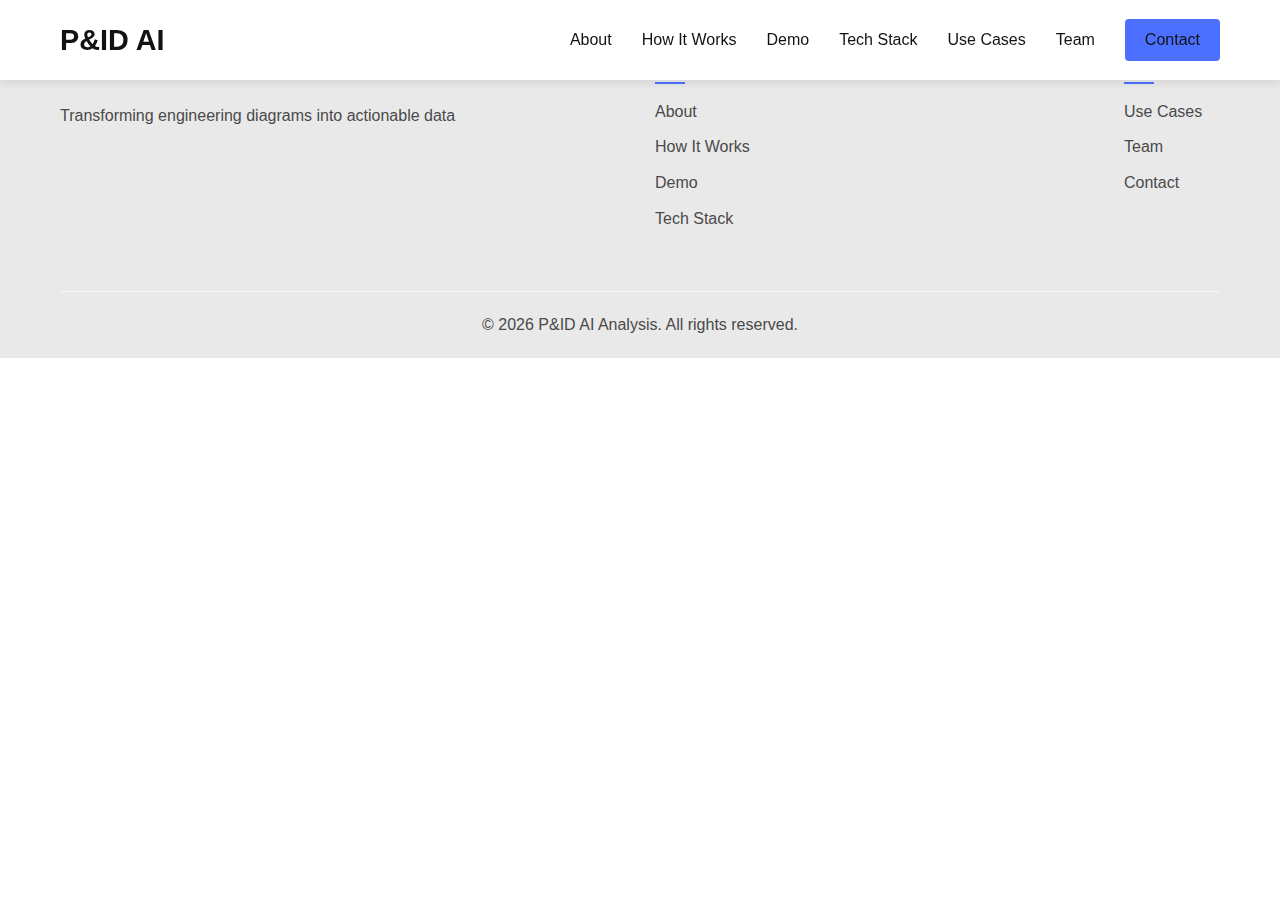
<file: templates/base.html>
<!DOCTYPE html>
<html lang="en">
<head>
    <meta charset="UTF-8">
    <meta name="viewport" content="width=device-width, initial-scale=1.0">
    <title>AI-Powered P&ID Analysis</title>
    <link rel="stylesheet" href="https://cdnjs.cloudflare.com/ajax/libs/font-awesome/6.4.0/css/all.min.css">
    <link rel="stylesheet" href="/static/css/main.css">
    <!-- Additional CSS can be included here -->
</head>
<body class="dark-theme">
    <header>
        <nav>
            <div class="container">
                <div class="logo">
                    <a href="/">P&ID AI</a>
                </div>
                <div class="nav-links">
                    <a href="#about">About</a>
                    <a href="#how-it-works">How It Works</a>
                    <a href="#demo">Demo</a>
                    <a href="#tech-stack">Tech Stack</a>
                    <a href="#use-cases">Use Cases</a>
                    <a href="#team">Team</a>
                    <a href="/contact" class="contact-btn">Contact</a>
                </div>
                <div class="menu-btn">
                    <i class="fas fa-bars"></i>
                </div>
            </div>
        </nav>
    </header>

    <main>
        <div id="flash-messages" class="flash-messages">
            <!-- Flash messages will be inserted here via JavaScript -->
        </div>

        <!-- Content will be inserted here -->
        <div id="content">
            <!-- Page content -->
        </div>
    </main>

    <footer>
        <div class="container">
            <div class="footer-content">
                <div class="footer-logo">
                    <h3>P&ID AI</h3>
                    <p>Transforming engineering diagrams into actionable data</p>
                </div>
                <div class="footer-links">
                    <div class="footer-section">
                        <h4>Navigate</h4>
                        <a href="#about">About</a>
                        <a href="#how-it-works">How It Works</a>
                        <a href="#demo">Demo</a>
                        <a href="#tech-stack">Tech Stack</a>
                    </div>
                    <div class="footer-section">
                        <h4>Connect</h4>
                        <a href="#use-cases">Use Cases</a>
                        <a href="#team">Team</a>
                        <a href="/contact">Contact</a>
                    </div>
                </div>
            </div>
            <div class="footer-bottom">
                <p>&copy; <span id="current-year">2025</span> P&ID AI Analysis. All rights reserved.</p>
            </div>
        </div>
    </footer>

    <script src="/static/js/main.js"></script>
    <script>
        // Add the current year to the footer
        document.getElementById('current-year').textContent = new Date().getFullYear();

        // Check for message in URL and display it as a flash message
        document.addEventListener('DOMContentLoaded', function() {
            const urlParams = new URLSearchParams(window.location.search);
            const message = urlParams.get('message');

            if (message) {
                const flashMessages = document.getElementById('flash-messages');

                const flashMessage = document.createElement('div');
                flashMessage.className = 'flash-message success';
                flashMessage.innerHTML = `
                    ${message}
                    <span class="close-btn"><i class="fas fa-times"></i></span>
                `;

                flashMessages.appendChild(flashMessage);

                // Add close button functionality
                const closeBtn = flashMessage.querySelector('.close-btn');
                closeBtn.addEventListener('click', function() {
                    flashMessage.style.opacity = '0';
                    setTimeout(() => {
                        flashMessage.remove();
                    }, 300);
                });

                // Auto-fade after 5 seconds
                setTimeout(() => {
                    flashMessage.style.opacity = '0';
                    setTimeout(() => {
                        flashMessage.remove();
                    }, 300);
                }, 5000);
            }
        });
    </script>
</body>
</html>
</file>
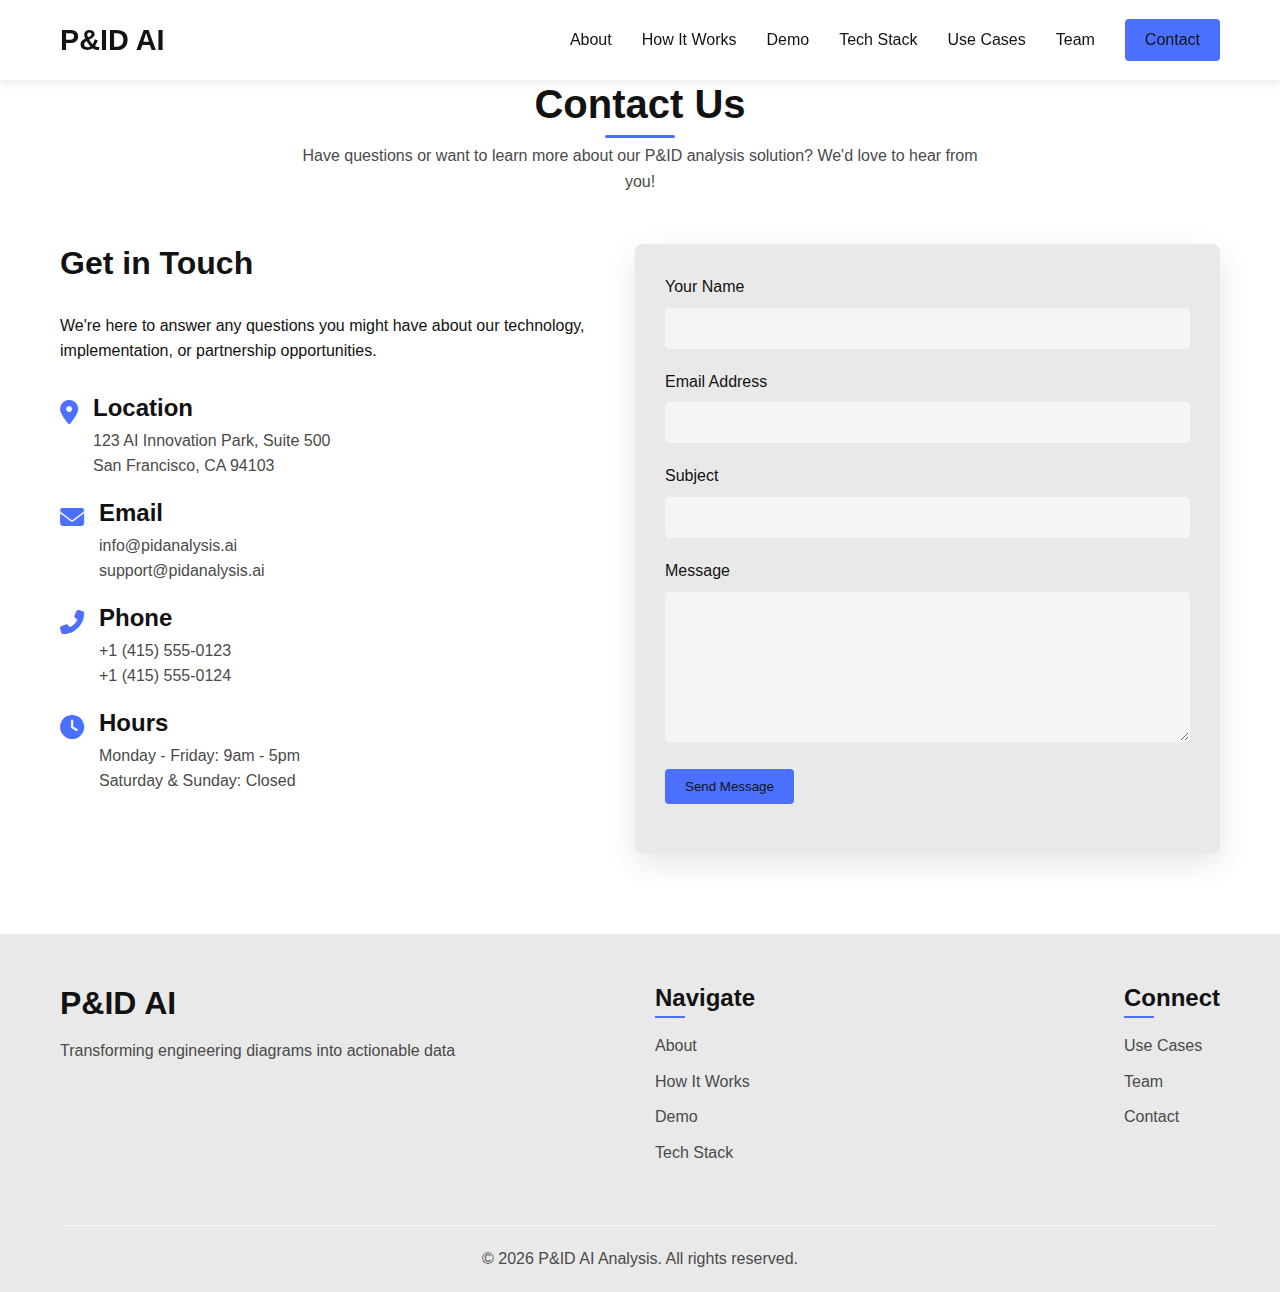
<file: templates/contact.html>
<!DOCTYPE html>
<html lang="en">
<head>
    <meta charset="UTF-8">
    <meta name="viewport" content="width=device-width, initial-scale=1.0">
    <title>Contact Us - AI-Powered P&ID Analysis</title>
    <link rel="stylesheet" href="https://cdnjs.cloudflare.com/ajax/libs/font-awesome/6.4.0/css/all.min.css">
    <link rel="stylesheet" href="/static/css/main.css">
</head>
<body class="dark-theme">
    <header>
        <nav>
            <div class="container">
                <div class="logo">
                    <a href="/">P&ID AI</a>
                </div>
                <div class="nav-links">
                    <a href="/#about">About</a>
                    <a href="/#how-it-works">How It Works</a>
                    <a href="/#demo">Demo</a>
                    <a href="/#tech-stack">Tech Stack</a>
                    <a href="/#use-cases">Use Cases</a>
                    <a href="/#team">Team</a>
                    <a href="/contact" class="contact-btn">Contact</a>
                </div>
                <div class="menu-btn">
                    <i class="fas fa-bars"></i>
                </div>
            </div>
        </nav>
    </header>

    <main>
        <div id="flash-messages" class="flash-messages">
            <!-- Flash messages will be inserted here via JavaScript -->
        </div>

        <!-- Contact Section -->
        <section class="contact-section">
            <div class="container">
                <div class="section-title">
                    <h2>Contact Us</h2>
                    <p>Have questions or want to learn more about our P&ID analysis solution? We'd love to hear from you!</p>
                </div>
                <div class="contact-container">
                    <div class="contact-info animate-on-scroll" data-animation="slide-right">
                        <h3>Get in Touch</h3>
                        <p>We're here to answer any questions you might have about our technology, implementation, or partnership opportunities.</p>

                        <div class="contact-item">
                            <div class="contact-icon">
                                <i class="fas fa-map-marker-alt"></i>
                            </div>
                            <div class="contact-details">
                                <h4>Location</h4>
                                <p>123 AI Innovation Park, Suite 500<br>San Francisco, CA 94103</p>
                            </div>
                        </div>

                        <div class="contact-item">
                            <div class="contact-icon">
                                <i class="fas fa-envelope"></i>
                            </div>
                            <div class="contact-details">
                                <h4>Email</h4>
                                <p>info@pidanalysis.ai<br>support@pidanalysis.ai</p>
                            </div>
                        </div>

                        <div class="contact-item">
                            <div class="contact-icon">
                                <i class="fas fa-phone-alt"></i>
                            </div>
                            <div class="contact-details">
                                <h4>Phone</h4>
                                <p>+1 (415) 555-0123<br>+1 (415) 555-0124</p>
                            </div>
                        </div>

                        <div class="contact-item">
                            <div class="contact-icon">
                                <i class="fas fa-clock"></i>
                            </div>
                            <div class="contact-details">
                                <h4>Hours</h4>
                                <p>Monday - Friday: 9am - 5pm<br>Saturday & Sunday: Closed</p>
                            </div>
                        </div>
                    </div>

                    <div class="contact-form animate-on-scroll" data-animation="slide-left">
                        <form method="POST" action="/contact">
                            <div class="form-group">
                                <label for="name">Your Name</label>
                                <input type="text" class="form-control" id="name" name="name" required>
                            </div>

                            <div class="form-group">
                                <label for="email">Email Address</label>
                                <input type="email" class="form-control" id="email" name="email" required>
                            </div>

                            <div class="form-group">
                                <label for="subject">Subject</label>
                                <input type="text" class="form-control" id="subject" name="subject">
                            </div>

                            <div class="form-group">
                                <label for="message">Message</label>
                                <textarea class="form-control" id="message" name="message" rows="5" required></textarea>
                            </div>

                            <div class="form-group">
                                <button type="submit" class="btn">Send Message</button>
                            </div>
                        </form>
                    </div>
                </div>
            </div>
        </section>
    </main>

    <footer>
        <div class="container">
            <div class="footer-content">
                <div class="footer-logo">
                    <h3>P&ID AI</h3>
                    <p>Transforming engineering diagrams into actionable data</p>
                </div>
                <div class="footer-links">
                    <div class="footer-section">
                        <h4>Navigate</h4>
                        <a href="/#about">About</a>
                        <a href="/#how-it-works">How It Works</a>
                        <a href="/#demo">Demo</a>
                        <a href="/#tech-stack">Tech Stack</a>
                    </div>
                    <div class="footer-section">
                        <h4>Connect</h4>
                        <a href="/#use-cases">Use Cases</a>
                        <a href="/#team">Team</a>
                        <a href="/contact">Contact</a>
                    </div>
                </div>
            </div>
            <div class="footer-bottom">
                <p>&copy; <span id="current-year">2025</span> P&ID AI Analysis. All rights reserved.</p>
            </div>
        </div>
    </footer>

    <script src="/static/js/main.js"></script>
    <script>
        // Add the current year to the footer
        document.getElementById('current-year').textContent = new Date().getFullYear();

        // Check for message in URL and display it as a flash message
        document.addEventListener('DOMContentLoaded', function() {
            const urlParams = new URLSearchParams(window.location.search);
            const message = urlParams.get('message');

            if (message) {
                const flashMessages = document.getElementById('flash-messages');

                const flashMessage = document.createElement('div');
                flashMessage.className = 'flash-message success';
                flashMessage.innerHTML = `
                    ${message}
                    <span class="close-btn"><i class="fas fa-times"></i></span>
                `;

                flashMessages.appendChild(flashMessage);

                // Add close button functionality
                const closeBtn = flashMessage.querySelector('.close-btn');
                closeBtn.addEventListener('click', function() {
                    flashMessage.style.opacity = '0';
                    setTimeout(() => {
                        flashMessage.remove();
                    }, 300);
                });

                // Auto-fade after 5 seconds
                setTimeout(() => {
                    flashMessage.style.opacity = '0';
                    setTimeout(() => {
                        flashMessage.remove();
                    }, 300);
                }, 5000);
            }
        });
    </script>
</body>
</html>
</file>
<file: static/css/main.css>
/* Variables */
:root {
    --bg-primary: #ffffff;
    --bg-secondary: #f5f5f5;
    --bg-tertiary: #e9e9e9;
    --text-primary: #121212;
    --text-secondary: #4a4a4a;
    --accent-primary: #4b70ff;
    --accent-secondary: #4b70ff80;
    --accent-tertiary: #4b70ff30;
    --success: #4CAF50;
    --warning: #FFC107;
    --error: #FF5252;
    --info: #2196F3;
    --transition: 0.3s ease-in-out;
  }


/* Reset */
* {
    margin: 0;
    padding: 0;
    box-sizing: border-box;
}

/* Global Styles */
html {
    scroll-behavior: smooth;
    scroll-padding-top: 80px;
}

body {
    font-family: 'Segoe UI', Tahoma, Geneva, Verdana, sans-serif;
    line-height: 1.6;
    color: var(--text-primary);
    background-color: var(--bg-primary);
}

.container {
    width: 100%;
    max-width: 1200px;
    margin: 0 auto;
    padding: 0 20px;
}

a {
    text-decoration: none;
    color: var(--text-primary);
    transition: var(--transition);
}

a:hover {
    color: var(--accent-primary);
}

button, .btn {
    cursor: pointer;
    padding: 10px 20px;
    border: none;
    border-radius: 4px;
    font-weight: 500;
    transition: var(--transition);
    background-color: var(--accent-primary);
    color: var(--text-primary);
}

button:hover, .btn:hover {
    transform: translateY(-2px);
    box-shadow: 0 5px 15px rgba(75, 112, 255, 0.3);
}

h1, h2, h3, h4, h5, h6 {
    margin-bottom: 20px;
    font-weight: 700;
    line-height: 1.2;
}

h1 {
    font-size: 3.5rem;
}

h2 {
    font-size: 2.5rem;
}

h3 {
    font-size: 2rem;
}

h4 {
    font-size: 1.5rem;
}

p {
    margin-bottom: 20px;
}

section {
    padding: 80px 0;
}

.section-title {
    text-align: center;
    margin-bottom: 50px;
}

.section-title h2 {
    display: inline-block;
    position: relative;
    margin-bottom: 15px;
}

.section-title h2::after {
    content: '';
    position: absolute;
    bottom: -10px;
    left: 50%;
    transform: translateX(-50%);
    width: 70px;
    height: 3px;
    background-color: var(--accent-primary);
    border-radius: 3px;
}

.section-title p {
    max-width: 700px;
    margin: 0 auto;
    color: var(--text-secondary);
}

/* Header & Navigation */
header {
    position: fixed;
    top: 0;
    left: 0;
    width: 100%;
    z-index: 1000;
    background-color: var(--bg-primary);
    box-shadow: 0 2px 10px rgba(0, 0, 0, 0.1);
    transition: var(--transition);
}

header.scrolled {
    background-color: var(--bg-secondary);
    box-shadow: 0 5px 20px rgba(0, 0, 0, 0.2);
}

nav {
    height: 80px;
    display: flex;
    align-items: center;
}

nav .container {
    display: flex;
    justify-content: space-between;
    align-items: center;
}

.logo a {
    font-size: 1.8rem;
    font-weight: 700;
    color: var(--text-primary);
}

.nav-links {
    display: flex;
    align-items: center;
}

.nav-links a {
    margin-left: 30px;
    font-weight: 500;
}

.contact-btn {
    background-color: var(--accent-primary);
    padding: 8px 20px;
    border-radius: 4px;
    color: var(--text-primary) !important;
}

.contact-btn:hover {
    background-color: var(--accent-secondary);
    transform: translateY(-2px);
    box-shadow: 0 5px 15px rgba(75, 112, 255, 0.3);
}

.menu-btn {
    display: none;
    font-size: 1.5rem;
    cursor: pointer;
}

/* Hero Section */
.hero {
    height: 100vh;
    display: flex;
    align-items: center;
    position: relative;
    overflow: hidden;
    background-color: var(--bg-secondary);
}

.hero-content {
    max-width: 600px;
    z-index: 1;
}

.hero h1 {
    margin-bottom: 20px;
    font-size: 3.5rem;
}

.hero p {
    margin-bottom: 30px;
    color: var(--text-secondary);
    font-size: 1.2rem;
}

.hero-btns {
    display: flex;
    gap: 20px;
}

.hero-image {
    position: absolute;
    right: 0;
    bottom: 0;
    width: 50%;
    height: 100%;
    background-position: center;
    background-size: cover;
    z-index: 0;
}

.hero-image img {
    width: 100%;
    height: 100%;
    object-fit: cover;
}

/* About Section */
.about {
    background-color: var(--bg-primary);
}

.about-content {
    display: flex;
    align-items: center;
    gap: 50px;
}

.about-image {
    flex: 1;
    border-radius: 8px;
    overflow: hidden;
    box-shadow: 0 10px 30px rgba(0, 0, 0, 0.3);
}

.about-image img {
    width: 100%;
    height: auto;
    display: block;
}

.about-text {
    flex: 1;
}

/* How It Works Section */
.how-it-works {
    background-color: var(--bg-secondary);
}

.steps {
    display: flex;
    justify-content: space-between;
    flex-wrap: wrap;
    gap: 30px;
}

.step {
    flex: 1;
    min-width: 250px;
    background-color: var(--bg-tertiary);
    padding: 30px;
    border-radius: 8px;
    box-shadow: 0 10px 30px rgba(0, 0, 0, 0.1);
    transition: var(--transition);
    text-align: center;
}

.step:hover {
    transform: translateY(-10px);
    box-shadow: 0 15px 40px rgba(0, 0, 0, 0.2);
}

.step-icon {
    font-size: 3rem;
    margin-bottom: 20px;
    color: var(--accent-primary);
}

.step h4 {
    margin-bottom: 15px;
}

/* Demo Section */
.demo {
    background-color: var(--bg-primary);
}

.demo-container {
    display: flex;
    flex-direction: column;
    gap: 30px;
}

.demo-upload {
    background-color: var(--bg-tertiary);
    padding: 30px;
    border-radius: 8px;
    text-align: center;
}

.upload-area {
    border: 2px dashed var(--accent-secondary);
    padding: 40px;
    border-radius: 8px;
    margin-top: 20px;
    cursor: pointer;
    transition: var(--transition);
}

.upload-area:hover {
    border-color: var(--accent-primary);
    background-color: var(--accent-tertiary);
}

.upload-icon {
    font-size: 3rem;
    color: var(--accent-primary);
    margin-bottom: 20px;
}

.demo-result {
    background-color: var(--bg-tertiary);
    padding: 30px;
    border-radius: 8px;
    display: none;
}

.demo-result.active {
    display: block;
}

.result-header {
    display: flex;
    justify-content: space-between;
    align-items: center;
    margin-bottom: 20px;
}

.result-tabs {
    display: flex;
    gap: 10px;
}

.result-tab {
    padding: 8px 16px;
    background-color: var(--bg-secondary);
    border-radius: 4px;
    cursor: pointer;
    transition: var(--transition);
}

.result-tab.active {
    background-color: var(--accent-primary);
}

.result-content {
    display: none;
}

.result-content.active {
    display: block;
}

/* Tech Stack Section */
.tech-stack {
    background-color: var(--bg-secondary);
}

.tech-grid {
    display: grid;
    grid-template-columns: repeat(auto-fill, minmax(250px, 1fr));
    gap: 30px;
}

.tech-item {
    background-color: var(--bg-tertiary);
    padding: 30px;
    border-radius: 8px;
    text-align: center;
    transition: var(--transition);
    box-shadow: 0 10px 30px rgba(0, 0, 0, 0.1);
}

.tech-item:hover {
    transform: translateY(-10px);
    box-shadow: 0 15px 40px rgba(0, 0, 0, 0.2);
}

.tech-icon {
    font-size: 3rem;
    margin-bottom: 20px;
    color: var(--accent-primary);
}

/* Use Cases Section */
.use-cases {
    background-color: var(--bg-primary);
}

.cases-grid {
    display: grid;
    grid-template-columns: repeat(auto-fill, minmax(300px, 1fr));
    gap: 30px;
}

.case-item {
    background-color: var(--bg-tertiary);
    border-radius: 8px;
    overflow: hidden;
    box-shadow: 0 10px 30px rgba(0, 0, 0, 0.1);
    transition: var(--transition);
}

.case-item:hover {
    transform: translateY(-10px);
    box-shadow: 0 15px 40px rgba(0, 0, 0, 0.2);
}

.case-image {
    height: 200px;
    background-color: var(--bg-secondary);
    position: relative;
    overflow: hidden;
}

.case-image img {
    width: 100%;
    height: 100%;
    object-fit: cover;
    transition: var(--transition);
}

.case-item:hover .case-image img {
    transform: scale(1.05);
}

.case-content {
    padding: 30px;
}

.case-content h4 {
    margin-bottom: 15px;
}

.case-content p {
    color: var(--text-secondary);
}

/* Team Section */
.team {
    background-color: var(--bg-secondary);
}

.team-grid {
    display: grid;
    grid-template-columns: repeat(auto-fill, minmax(250px, 1fr));
    gap: 30px;
}

.team-member {
    background-color: var(--bg-tertiary);
    border-radius: 8px;
    overflow: hidden;
    box-shadow: 0 10px 30px rgba(0, 0, 0, 0.1);
    transition: var(--transition);
}

.team-member:hover {
    transform: translateY(-10px);
    box-shadow: 0 15px 40px rgba(0, 0, 0, 0.2);
}

.member-image {
    height: 250px;
    position: relative;
    overflow: hidden;
}

.member-image img {
    width: 100%;
    height: 100%;
    object-fit: cover;
    transition: var(--transition);
}

.team-member:hover .member-image img {
    transform: scale(1.05);
}

.member-info {
    padding: 20px;
    text-align: center;
}

.member-info h4 {
    margin-bottom: 5px;
}

.member-info p {
    color: var(--text-secondary);
    margin-bottom: 15px;
}

.member-social {
    display: flex;
    justify-content: center;
    gap: 15px;
}

.member-social a {
    display: flex;
    align-items: center;
    justify-content: center;
    width: 35px;
    height: 35px;
    background-color: var(--bg-secondary);
    border-radius: 50%;
    color: var(--text-primary);
    transition: var(--transition);
}

.member-social a:hover {
    background-color: var(--accent-primary);
    color: #fff;
}

/* Contact Form */
.contact-section {
    padding: 80px 0;
    background-color: var(--bg-primary);
}

.contact-container {
    display: flex;
    gap: 50px;
}

.contact-info {
    flex: 1;
}

.contact-info h3 {
    margin-bottom: 30px;
}

.contact-info p {
    margin-bottom: 30px;
}

.contact-item {
    display: flex;
    align-items: flex-start;
    margin-bottom: 20px;
}

.contact-icon {
    margin-right: 15px;
    font-size: 1.5rem;
    color: var(--accent-primary);
}

.contact-details h4 {
    margin-bottom: 5px;
}

.contact-details p {
    margin-bottom: 0;
    color: var(--text-secondary);
}

.contact-form {
    flex: 1;
    background-color: var(--bg-tertiary);
    padding: 30px;
    border-radius: 8px;
    box-shadow: 0 10px 30px rgba(0, 0, 0, 0.1);
}

.form-group {
    margin-bottom: 20px;
}

.form-group label {
    display: block;
    margin-bottom: 8px;
    font-weight: 500;
}

.form-control {
    width: 100%;
    padding: 12px 15px;
    border: 1px solid var(--bg-secondary);
    border-radius: 4px;
    background-color: var(--bg-secondary);
    color: var(--text-primary);
    transition: var(--transition);
}

.form-control:focus {
    outline: none;
    border-color: var(--accent-primary);
    box-shadow: 0 0 0 3px var(--accent-tertiary);
}

textarea.form-control {
    resize: vertical;
    min-height: 150px;
}

/* Form error messages */
.error-message {
    color: var(--error);
    font-size: 0.9rem;
    margin-top: 5px;
}

.form-control.error {
    border-color: var(--error);
}

/* Footer */
footer {
    background-color: var(--bg-tertiary);
    padding: 50px 0 0;
}

.footer-content {
    display: flex;
    justify-content: space-between;
    flex-wrap: wrap;
    gap: 30px;
    margin-bottom: 50px;
}

.footer-logo {
    flex: 1;
    min-width: 250px;
}

.footer-logo h3 {
    margin-bottom: 15px;
}

.footer-logo p {
    color: var(--text-secondary);
}

.footer-links {
    flex: 1;
    display: flex;
    justify-content: space-between;
    gap: 30px;
}

.footer-section h4 {
    margin-bottom: 20px;
    position: relative;
    display: inline-block;
}

.footer-section h4::after {
    content: '';
    position: absolute;
    bottom: -5px;
    left: 0;
    width: 30px;
    height: 2px;
    background-color: var(--accent-primary);
}

.footer-section a {
    display: block;
    margin-bottom: 10px;
    color: var(--text-secondary);
}

.footer-section a:hover {
    color: var(--accent-primary);
    transform: translateX(5px);
}

.footer-bottom {
    padding: 20px 0;
    border-top: 1px solid var(--bg-secondary);
    text-align: center;
}

.footer-bottom p {
    margin-bottom: 0;
    color: var(--text-secondary);
}

/* Flash Messages */
.flash-messages {
    position: fixed;
    top: 100px;
    right: 20px;
    z-index: 1001;
    max-width: 350px;
}

.flash-message {
    padding: 15px 20px;
    border-radius: 4px;
    margin-bottom: 10px;
    box-shadow: 0 5px 15px rgba(0, 0, 0, 0.1);
    display: flex;
    justify-content: space-between;
    align-items: center;
    animation: slideIn 0.3s ease-in-out forwards;
}

.flash-message.success {
    background-color: var(--success);
}

.flash-message.warning {
    background-color: var(--warning);
}

.flash-message.error {
    background-color: var(--error);
}

.flash-message.info {
    background-color: var(--info);
}

.close-btn {
    cursor: pointer;
    margin-left: 10px;
}

@keyframes slideIn {
    from {
        transform: translateX(100%);
        opacity: 0;
    }
    to {
        transform: translateX(0);
        opacity: 1;
    }
}

/* Animations */
.fade-in {
    animation: fadeIn 1s ease-in-out;
}

.slide-up {
    animation: slideUp 1s ease-in-out;
}

.slide-down {
    animation: slideDown 1s ease-in-out;
}

.slide-left {
    animation: slideLeft 1s ease-in-out;
}

.slide-right {
    animation: slideRight 1s ease-in-out;
}

@keyframes fadeIn {
    from {
        opacity: 0;
    }
    to {
        opacity: 1;
    }
}

@keyframes slideUp {
    from {
        transform: translateY(50px);
        opacity: 0;
    }
    to {
        transform: translateY(0);
        opacity: 1;
    }
}

@keyframes slideDown {
    from {
        transform: translateY(-50px);
        opacity: 0;
    }
    to {
        transform: translateY(0);
        opacity: 1;
    }
}

@keyframes slideLeft {
    from {
        transform: translateX(50px);
        opacity: 0;
    }
    to {
        transform: translateX(0);
        opacity: 1;
    }
}

@keyframes slideRight {
    from {
        transform: translateX(-50px);
        opacity: 0;
    }
    to {
        transform: translateX(0);
        opacity: 1;
    }
}

/* Responsive Styles */
@media (max-width: 992px) {
    h1 {
        font-size: 3rem;
    }

    h2 {
        font-size: 2.2rem;
    }

    .about-content {
        flex-direction: column;
    }

    .hero-content {
        max-width: 100%;
    }

    .hero-image {
        display: none;
    }

    .contact-container {
        flex-direction: column;
    }
}

@media (max-width: 768px) {
    h1 {
        font-size: 2.5rem;
    }

    h2 {
        font-size: 2rem;
    }

    .nav-links {
        position: fixed;
        top: 80px;
        left: 0;
        width: 100%;
        height: 0;
        flex-direction: column;
        align-items: flex-start;
        background-color: var(--bg-secondary);
        overflow: hidden;
        transition: var(--transition);
        opacity: 0;
    }

    .nav-links.active {
        height: auto;
        padding: 20px 0;
        opacity: 1;
    }

    .nav-links a {
        margin-left: 0;
        margin: 10px 20px;
        display: block;
        width: 100%;
    }

    .menu-btn {
        display: block;
    }

    .hero {
        height: auto;
        padding: 150px 0 80px;
    }

    .hero-btns {
        flex-direction: column;
        gap: 10px;
    }

    .steps {
        flex-direction: column;
    }
}

@media (max-width: 576px) {
    section {
        padding: 60px 0;
    }

    h1 {
        font-size: 2.2rem;
    }

    h2 {
        font-size: 1.8rem;
    }

    .team-grid, .tech-grid, .cases-grid {
        grid-template-columns: 1fr;
    }
}
</file>
